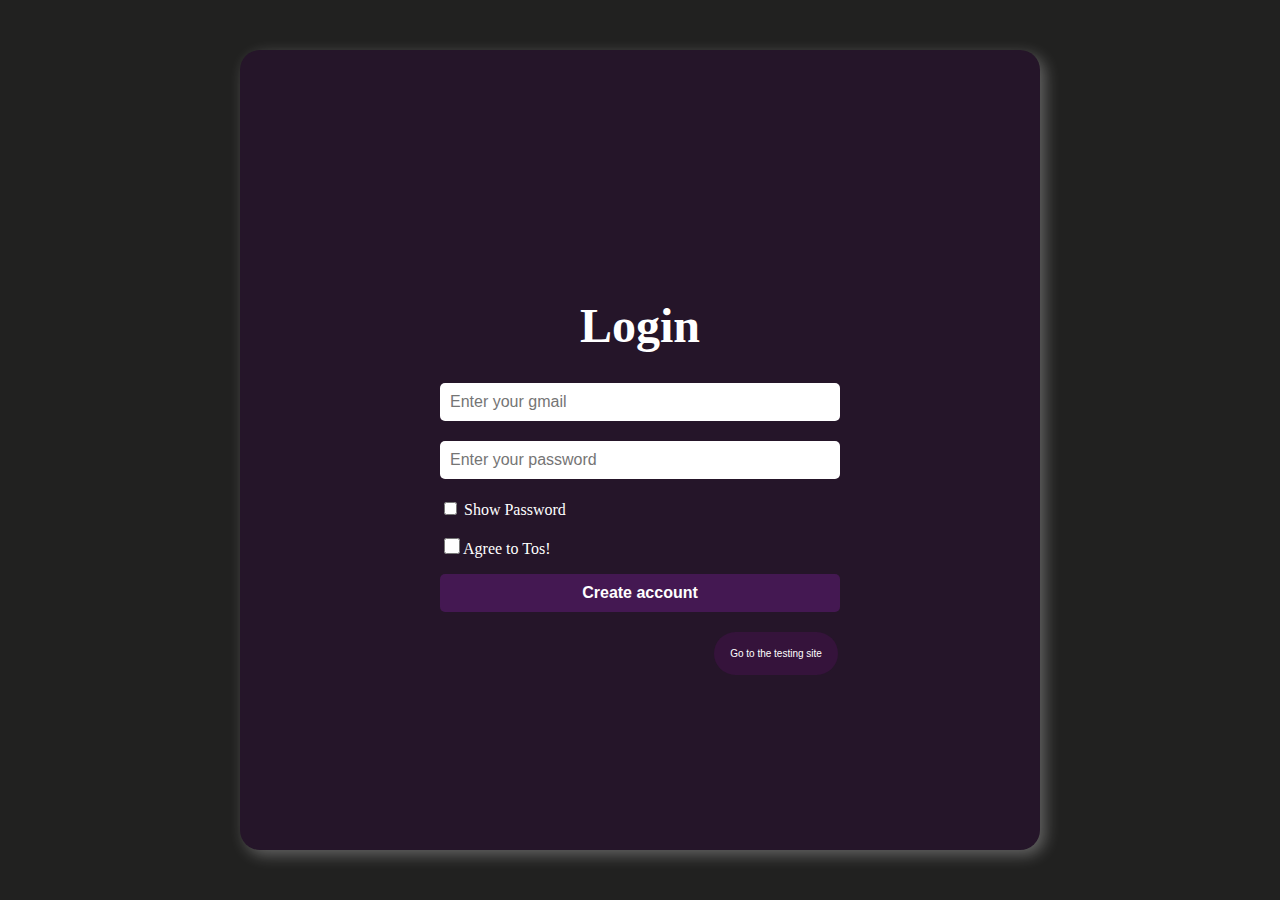
<file: index.html>
<!DOCTYPE html>
<html lang="en">

<head>
    <meta  charset="UTF-8">
    <title>Login site</title>
    <link rel="stylesheet" href="style.css">
    <script src="script.js"></script>
</head>


<body>
  <div class="square">
    <p class="main">Login</p>
    <input class="mail" type="email" placeholder="Enter your gmail">
    <input class="password" type="password" placeholder="Enter your password">

    <label>
        <input type="checkbox" onclick="togglePassword()"> Show Password
    </label>

    <label>
         <input type="checkbox" class="checkbox">Agree to Tos!
    </label>

    <button onclick="showcredentials()" class="main_button">Create account</button>

    <a style="text-decoration: none" class="links" href="changecolorversion/change.html">Go to the testing site</a>
  </div>

</body>
</html>
</file>
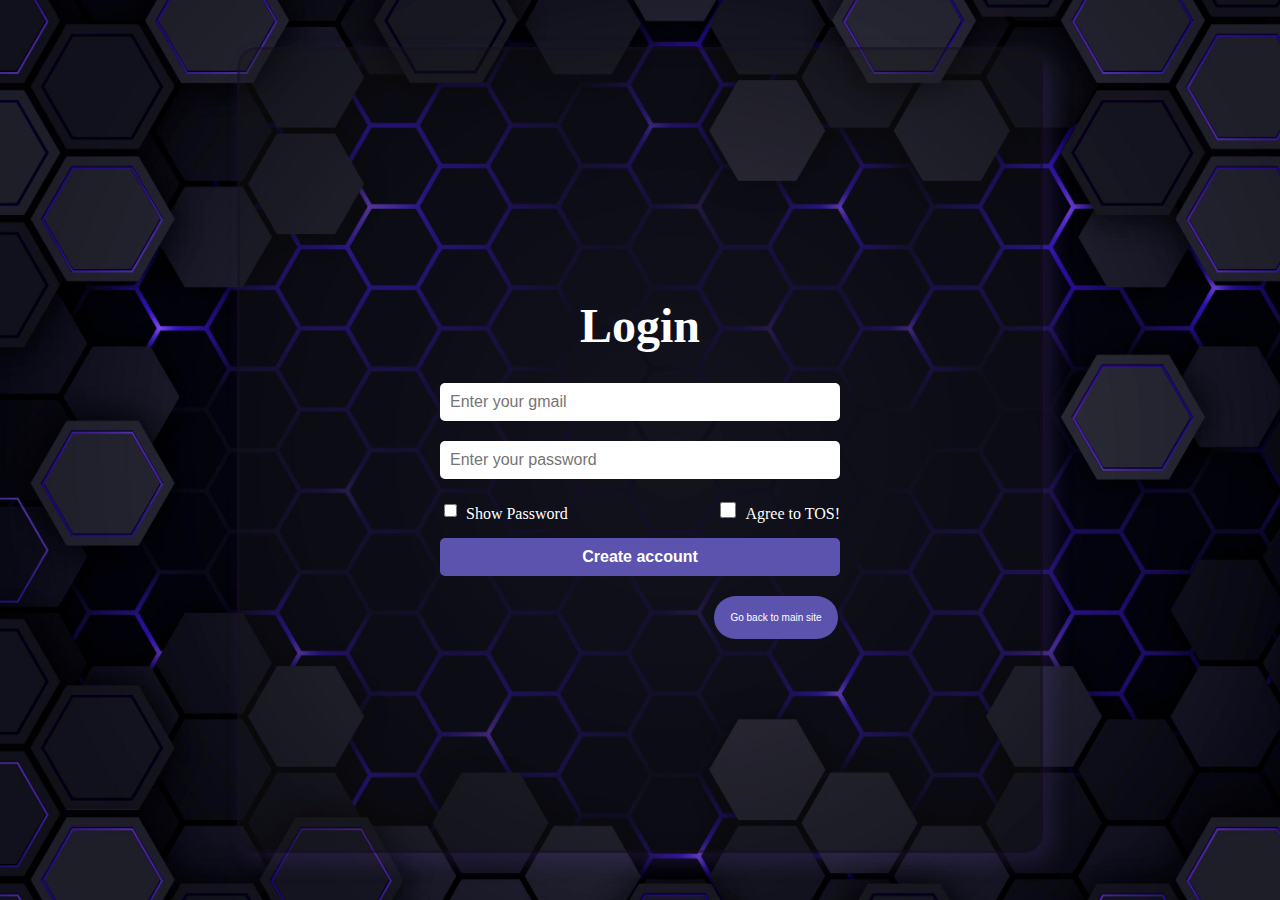
<file: changecolorversion/change.html>
<!DOCTYPE html>
<html lang="en">

<head>
    <meta  charset="UTF-8">
    <title>Login site</title>
    <link rel="stylesheet" href="style.css">
    <script src="script.js"></script>
</head>


<body class="deactivated" style="background-image: url(5376788.jpg); background-repeat: no-repeat; background-size: cover;">
  <div class="square">
    <p class="main">Login</p>
    <input class="mail" type="email" placeholder="Enter your gmail">
    <input class="password" type="password" placeholder="Enter your password">

  <div class="checkbox-row">
    <label><input type="checkbox" onclick="togglePassword()"> Show Password</label>
    <label><input type="checkbox" class="checkbox"> Agree to TOS!</label>
  </div>


    <button onclick="showcredentials()" class="main_button">Create account</button>

    <a style="text-decoration: none" class="links" href="../index.html">Go back to main site</a>
  </div>
</body>
</html>
</file>
<file: style.css>
body {
      display: flex;
      justify-content: center;
      align-items: center;
      height: 100vh;
      margin: 0;
      background-color: #212120;
    }

    .square {
      width: 400px;
      height: 400px;
      padding: 200px;
      background-color: rgb(37, 21, 41);
      border-radius: 20px;
      box-shadow: 5px 5px 15px rgba(255, 255, 255, 0.3);
      color: white;
      display: flex;
      flex-direction: column;
      gap: 10px;
    }

    .square input,
    .square button {
      padding: 10px;
      border: none;
      border-radius: 5px;
      font-size: medium;
      margin-bottom: 10px;
    }

    .square .main {
      font-size: 3rem;
      font-weight: bold;
      text-align: center;
      margin-bottom:  20px;
    }

    .square .main_button:hover {
        background-color: #35133b;
    }
    .square .main_button {
      background-color: #441852;
      color: #ffffff;
      font-weight: bold;
      cursor: pointer;
    }
 
    .square .checkbox {
      width: 1rem;
      height: 1rem;
      align-self: flex-start;
    }

    .square .tos {
      margin: 0;
    }
    
    .links {
      background-color: #35133b;
      color:white;
      font-family:Arial, Helvetica, sans-serif;
      align-self:center;
      text-align: center;
      padding: 1rem;
      margin-left: 17rem;
      font-size: 10px;
      border-radius: 2rem; 
    }
</file>
<file: changecolorversion/style.css>
body {
      display: flex;
      justify-content: center;
      align-items: center;
      height: 100vh;
      margin: 0;
    }

    .square {
      width: 400px;
      height: 400px;
      padding: 200px;
      background-color: rgba(25, 25, 26, 0.37);
      border-radius: 20px;
      box-shadow: 10px 10px 20px rgba(72, 54, 124, 0.3);
      color: white;
      display: flex;
      flex-direction: column;
      gap: 10px;
      border-style: solid;
      border-color: rgba(26, 11, 44, 0.37);
    }

    .square:hover {
      width: 400px;
      height: 400px;
      padding: 200px;
      background-color: rgba(25, 25, 26, 0.37);
      border-radius: 20px;
      box-shadow: 5px 5px 15px rgba(26, 3, 90, 0.3);
      color: white;
      display: flex;
      flex-direction: column;
      gap: 10px;
      border-style: solid;
      border-color: rgba(26, 3, 90, 0.3);
      
    }


    .square input,
    .square button {
      padding: 10px;
      border: none;
      border-radius: 5px;
      font-size: medium;
      margin-bottom: 10px;
    }

    .square .main {
      font-size: 3rem;
      font-weight: bold;
      text-align: center;
      margin-bottom:  20px;
    }

    .square .main_button:hover {
        background-color: #383269;
    }
    .square .main_button {
      background-color: #5c53af;
      color: #ffffff;
      font-weight: bold;
      cursor: pointer;
    }
 
    .square .checkbox {
      width: 1rem;
      height: 1rem;
      align-self: flex-start;
    }

    .square .tos {
      margin: 0;
    }
    
    .links {
      background-color: #5c53af;
      color:white;
      font-family:Arial, Helvetica, sans-serif;
      align-self:center;
      text-align: center;
      padding: 1rem;
      margin-left: 17rem;
      font-size: 10px;
      border-radius: 2rem; 
    }

    .links:hover {
      background-color: #383269;
      color:white;
      font-family:Arial, Helvetica, sans-serif;
      align-self:center;
      text-align: center;
      padding: 1rem;
      margin-left: 17rem;
      font-size: 10px;
      border-radius: 2rem; 
    }

.checkbox-row {
  display: flex;
  justify-content: space-between;
  align-items: center;
  width: 100%;
}

.checkbox-row label {
  display: flex;
  align-items: center;
  gap: 6px;
  color: white;
  cursor: pointer;
}
</file>
